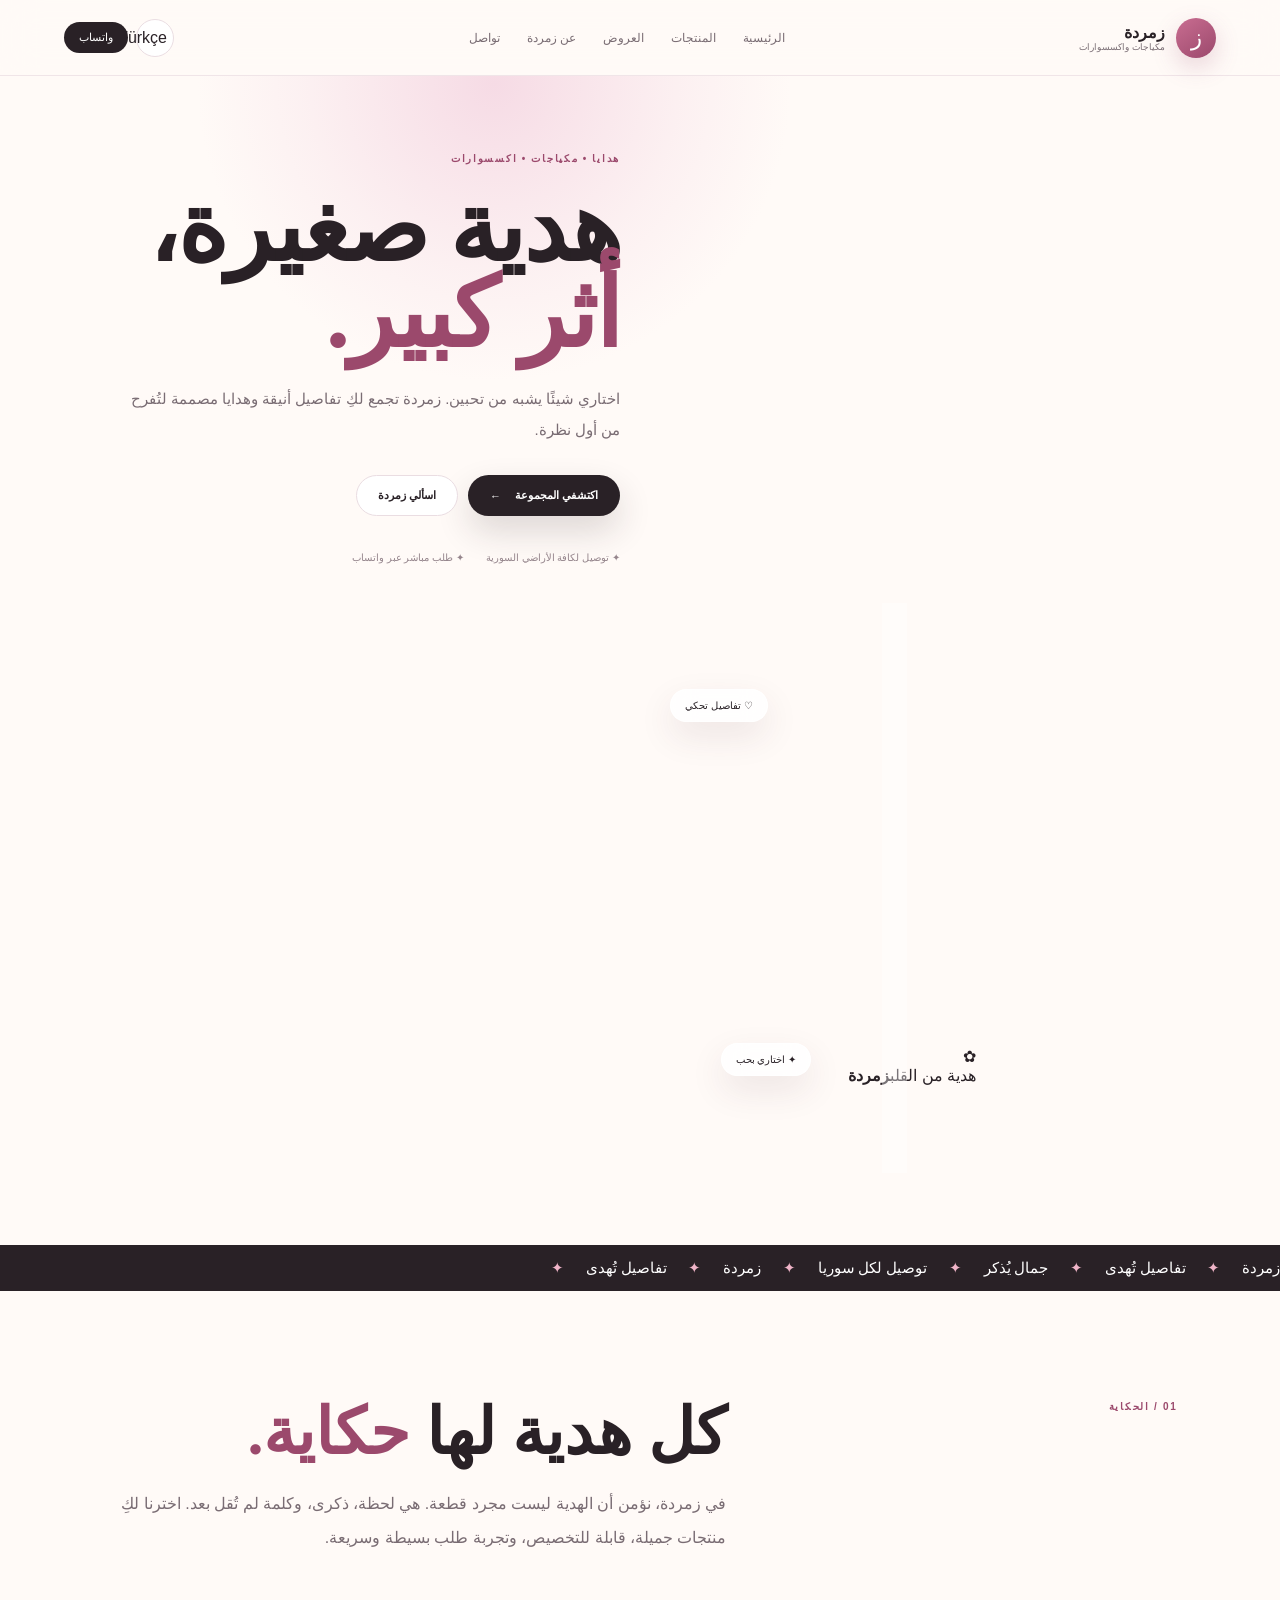
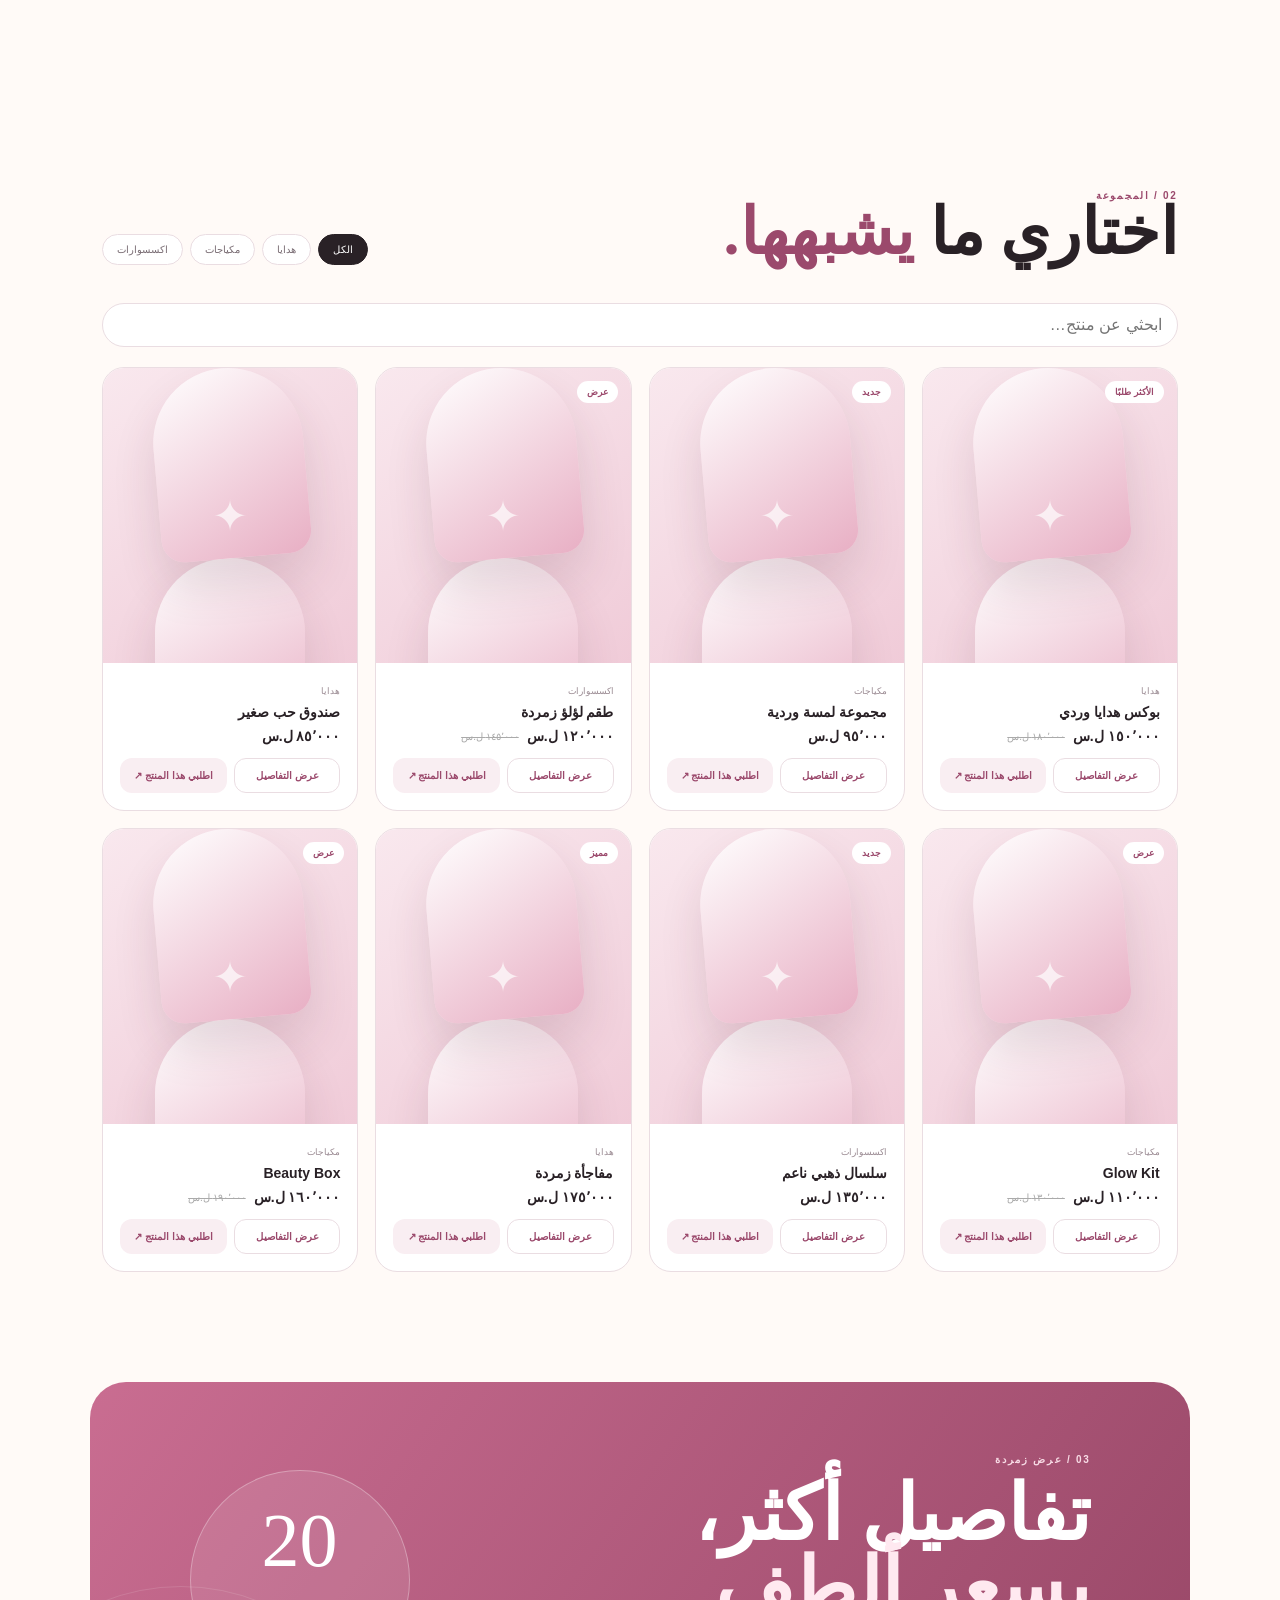
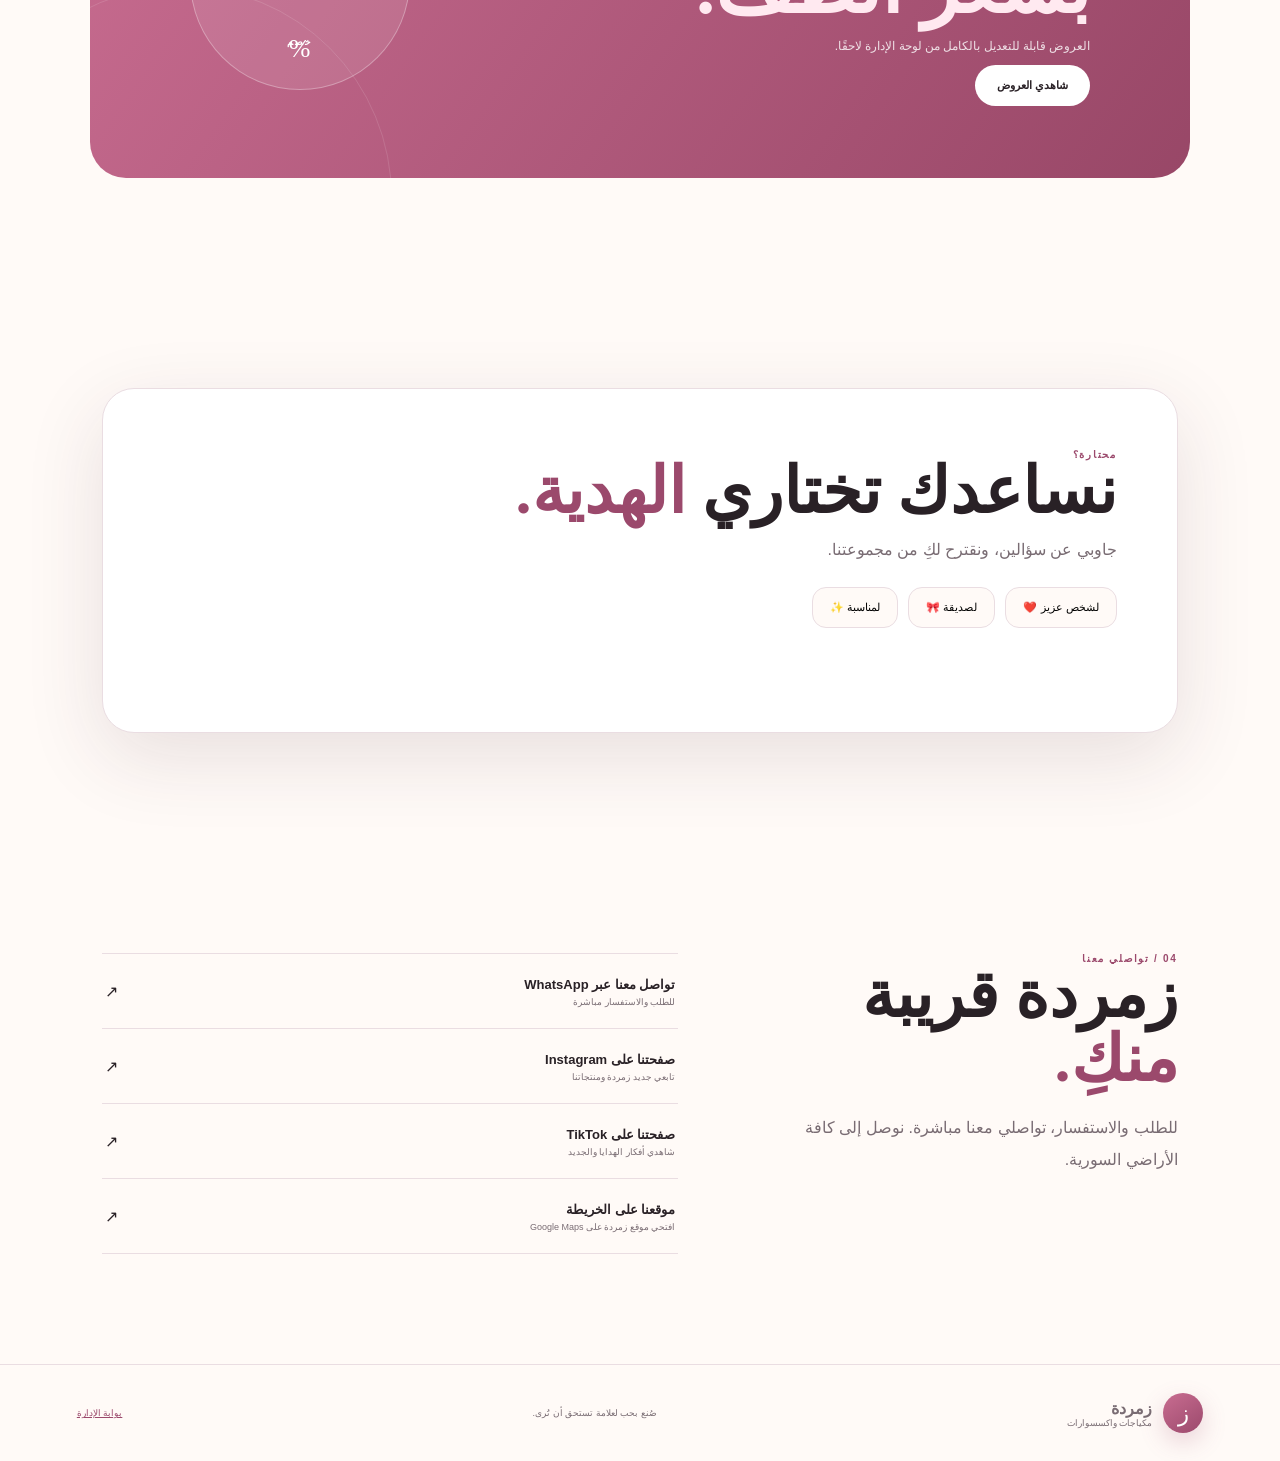
<file: index.html>
<!doctype html><html lang="ar" dir="rtl"><head><meta charset="utf-8"><meta name="viewport" content="width=device-width,initial-scale=1"><meta name="description" content="مكياجات واكسسوارات زمردة — هدايا ومكياجات وإكسسوارات مع توصيل إلى كافة الأراضي السورية"><meta name="theme-color" content="#fffaf7"><meta http-equiv="Content-Security-Policy" content="default-src 'self'; base-uri 'self'; form-action 'self'; object-src 'none'; img-src 'self' data: https:; style-src 'self' 'unsafe-inline' https://fonts.googleapis.com; font-src 'self' https://fonts.gstatic.com; script-src 'self'; connect-src 'self'; frame-ancestors 'none'"><title>مكياجات واكسسوارات زمردة</title><link href="https://fonts.googleapis.com/css2?family=Cairo:wght@400;500;600;700;800&family=Playfair+Display:wght@600;700&display=swap" rel="stylesheet"><link rel="stylesheet" href="assets/style.css"></head><body>
<div class="progress"></div><header class="nav"><a class="brand" href="#home"><span class="brand-mark">ز</span><span><b>زمردة</b><small>مكياجات واكسسوارات</small></span></a><nav><a href="#home">الرئيسية</a><a href="#products">المنتجات</a><a href="#offers">العروض</a><a href="#about">عن زمردة</a><a href="#contact">تواصل</a></nav><div class="nav-actions"><button class="lang" id="langBtn">TR</button><a class="wa-mini" href="https://wa.me/963986056357" target="_blank" rel="noopener">واتساب</a><button class="menu" id="menuBtn">☰</button></div></header>
<main id="home"><section class="hero"><div class="hero-glow"></div><div class="hero-copy reveal"><span class="eyebrow">هدايا • مكياجات • اكسسوارات</span><h1>هدية صغيرة،<br><em>أثر كبير.</em></h1><p>اختاري شيئًا يشبه من تحبين. زمردة تجمع لكِ تفاصيل أنيقة وهدايا مصممة لتُفرح من أول نظرة.</p><div class="hero-actions"><a class="btn primary" href="#products">اكتشفي المجموعة <span>←</span></a><a class="btn ghost" href="https://wa.me/963986056357" target="_blank" rel="noopener">اسألي زمردة</a></div><div class="hero-meta"><span>✦ توصيل لكافة الأراضي السورية</span><span>✦ طلب مباشر عبر واتساب</span></div></div><div class="hero-art reveal delay"><div class="orb orb1"></div><div class="orb orb2"></div><div class="gift-card"><div class="ribbon"></div><div class="fake-flower">✿</div><span>هدية من القلب</span><strong>زمردة</strong></div><div class="floating-chip chip1">♡ تفاصيل تحكي</div><div class="floating-chip chip2">✦ اختاري بحب</div></div></section>
<section class="marquee"><div>زمردة <span>✦</span> تفاصيل تُهدى <span>✦</span> جمال يُذكر <span>✦</span> توصيل لكل سوريا <span>✦</span> زمردة <span>✦</span> تفاصيل تُهدى <span>✦</span></div></section>
<section class="section intro" id="about"><div class="section-kicker">01 / الحكاية</div><div><h2>كل هدية لها <span>حكاية.</span></h2><p>في زمردة، نؤمن أن الهدية ليست مجرد قطعة. هي لحظة، ذكرى، وكلمة لم تُقل بعد. اخترنا لكِ منتجات جميلة، قابلة للتخصيص، وتجربة طلب بسيطة وسريعة.</p></div></section>
<section class="section products-section" id="products"><div class="section-head"><div><div class="section-kicker">02 / المجموعة</div><h2>اختاري ما <span>يشبهها.</span></h2></div><div class="filters" id="filters"></div></div><div class="search-wrap"><input id="search" type="search" data-i18n-placeholder="search" placeholder="ابحثي عن منتج…" aria-label="البحث عن المنتجات"></div><div class="product-grid" id="productGrid"></div></section>
<section class="offer-banner" id="offers"><div class="offer-copy"><div class="section-kicker">03 / عرض زمردة</div><h2>تفاصيل أكثر،<br><span>بسعر ألطف.</span></h2><p>العروض قابلة للتعديل بالكامل من لوحة الإدارة لاحقًا.</p><a class="btn light" href="#products">شاهدي العروض</a></div><div class="offer-orb">20<small>%</small><span>خصم</span></div></section>
<section class="section finder"><div class="finder-box"><div class="section-kicker">محتارة؟</div><h2>نساعدك تختاري <span>الهدية.</span></h2><p>جاوبي عن سؤالين، ونقترح لكِ من مجموعتنا.</p><div class="finder-row"><button data-finder="love">لشخص عزيز ❤️</button><button data-finder="friend">لصديقة 🎀</button><button data-finder="occasion">لمناسبة ✨</button></div><div id="finderResult" class="finder-result"></div></div></section>
<section class="section contact" id="contact"><div><div class="section-kicker">04 / تواصلي معنا</div><h2>زمردة قريبة <span>منكِ.</span></h2><p>للطلب والاستفسار، تواصلي معنا مباشرة. نوصل إلى كافة الأراضي السورية.</p></div><div class="contact-links"><a href="https://wa.me/963986056357" target="_blank" rel="noopener noreferrer"><div><span class="link-title">تواصل معنا عبر WhatsApp</span><span class="link-sub">للطلب والاستفسار مباشرة</span></div><span class="arrow">↗</span></a><a href="https://www.instagram.com/zumurruda.2006/" target="_blank" rel="noopener noreferrer"><div><span class="link-title">صفحتنا على Instagram</span><span class="link-sub">تابعي جديد زمردة ومنتجاتنا</span></div><span class="arrow">↗</span></a><a href="https://www.tiktok.com/@zumrda_2006" target="_blank" rel="noopener noreferrer"><div><span class="link-title">صفحتنا على TikTok</span><span class="link-sub">شاهدي أفكار الهدايا والجديد</span></div><span class="arrow">↗</span></a><a href="https://maps.app.goo.gl/abCj9zBpQTP4Ek7G8" target="_blank" rel="noopener noreferrer"><div><span class="link-title">موقعنا على الخريطة</span><span class="link-sub">افتحي موقع زمردة على Google Maps</span></div><span class="arrow">↗</span></a></div></section></main>
<footer><div class="brand"><span class="brand-mark">ز</span><span><b>زمردة</b><small>مكياجات واكسسوارات</small></span></div><span>صُنع بحب لعلامة تستحق أن تُرى.</span><a href="admin.html">بوابة الإدارة</a></footer>
<div class="toast" id="toast" role="status" aria-live="polite"></div><div class="modal" id="orderModal"><div class="modal-card"><button class="close" id="closeModal">×</button><div class="section-kicker">طلب المنتج</div><h2 id="modalTitle">—</h2><p id="modalPrice" class="modal-price">—</p><form id="orderForm"><input type="hidden" id="productId"><label>الاسم<input id="customerName" required placeholder="الاسم الكامل"></label><label>رقم الهاتف<input id="customerPhone" required inputmode="tel" placeholder="09xxxxxxxx"></label><label>المحافظة<input id="customerCity" required placeholder="مثال: إدلب"></label><label>العنوان بالتفصيل<textarea id="customerAddress" required placeholder="المنطقة، القرية، أقرب نقطة..." rows="2"></textarea></label><label>الكمية<input id="qty" type="number" min="1" value="1" required></label><label>ملاحظات إضافية<textarea id="notes" placeholder="لون، تغليف، رسالة..." rows="2"></textarea></label><button class="btn primary full" type="submit">إرسال الطلب عبر WhatsApp ↗</button><small class="privacy-note">لن يتم الدفع عبر الموقع. سيتم فتح WhatsApp لإرسال تفاصيل الطلب.</small></form></div></div>
<script src="js/app.js"></script></body></html>
</file>
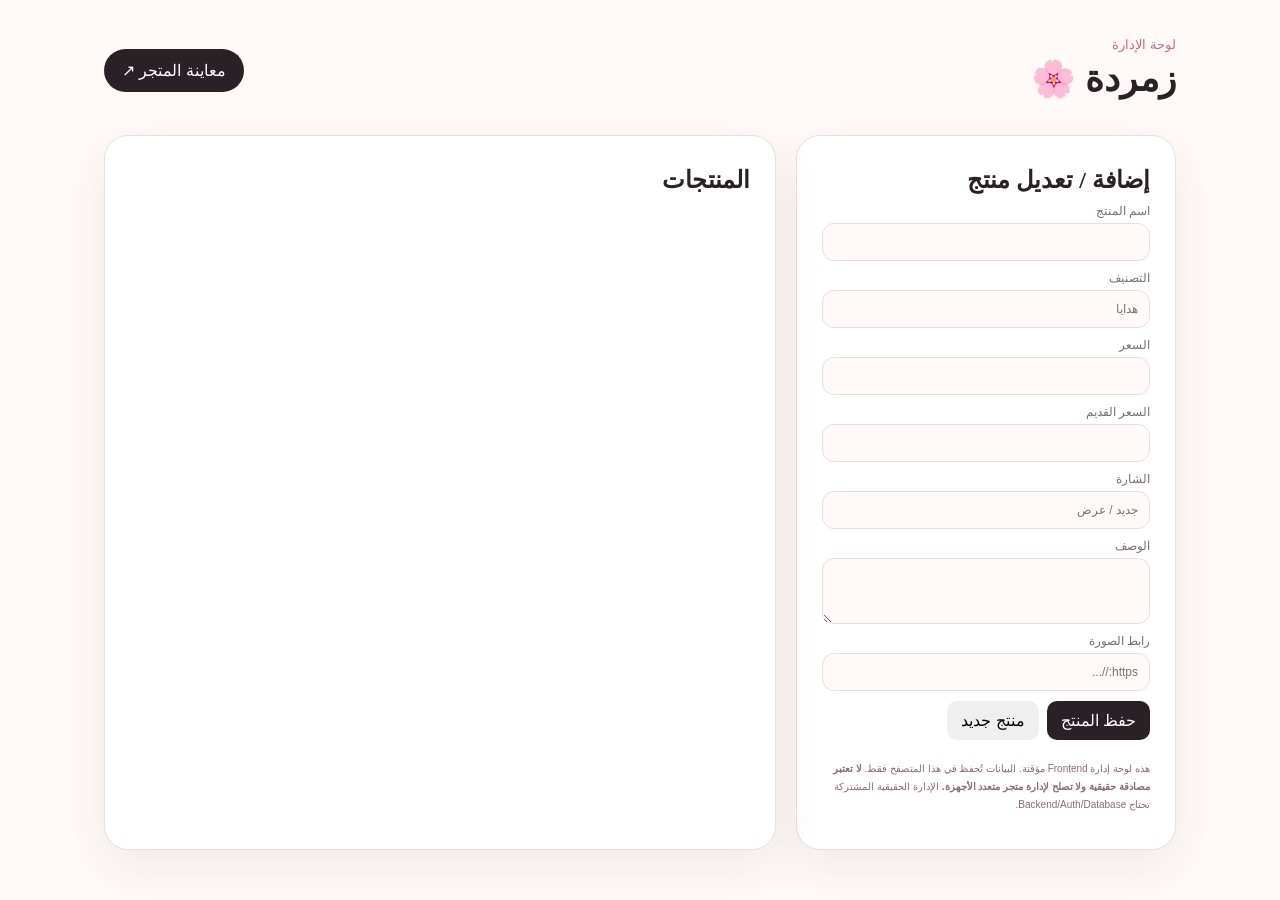
<file: admin.html>
<!doctype html><html lang="ar" dir="rtl"><head><meta charset="utf-8"><meta name="viewport" content="width=device-width,initial-scale=1"><meta name="robots" content="noindex,nofollow"><title>زمردة — لوحة الإدارة</title><link rel="stylesheet" href="assets/admin.css"></head><body><main class="admin-wrap"><header class="admin-top"><div><small>لوحة الإدارة</small><h1>زمردة 🌸</h1></div><a href="index.html">معاينة المتجر ↗</a></header><section class="admin-grid"><div class="admin-panel"><h2>إضافة / تعديل منتج</h2><form id="productForm"><input type="hidden" id="id"><label>اسم المنتج<input id="name" required></label><label>التصنيف<input id="cat" required placeholder="هدايا"></label><label>السعر<input id="price" type="number" min="0" required></label><label>السعر القديم<input id="old" type="number" min="0"></label><label>الشارة<input id="badge" placeholder="جديد / عرض"></label><label>الوصف<textarea id="desc" rows="3"></textarea></label><label>رابط الصورة<input id="image" type="url" placeholder="https://..."></label><div class="actions"><button type="submit">حفظ المنتج</button><button type="button" id="reset">منتج جديد</button></div></form><p class="warning">هذه لوحة إدارة Frontend مؤقتة. البيانات تُحفظ في هذا المتصفح فقط. <strong>لا تعتبر مصادقة حقيقية ولا تصلح لإدارة متجر متعدد الأجهزة.</strong> الإدارة الحقيقية المشتركة تحتاج Backend/Auth/Database.</p></div><div class="admin-panel"><div class="list-head"><h2>المنتجات</h2><span id="count"></span></div><div id="list"></div></div></section></main><script>
'use strict';
const key='zumurda-products';const defaults=[{id:'pink-gift-box',name:'بوكس هدايا وردي',cat:'هدايا',price:150000,old:180000,badge:'الأكثر طلبًا',desc:'بوكس أنيق قابل للتخصيص.',image:''},{id:'rose-touch',name:'مجموعة لمسة وردية',cat:'مكياجات',price:95000,old:null,badge:'جديد',desc:'مجموعة تجريبية للمظهر الناعم.',image:''},{id:'pearl-set',name:'طقم لؤلؤ زمردة',cat:'اكسسوارات',price:120000,old:145000,badge:'عرض',desc:'إكسسوار ناعم للهدايا والمناسبات.',image:''}];let ps=(()=>{try{return JSON.parse(localStorage.getItem(key))||defaults}catch{return defaults}})();const $=id=>document.getElementById(id),save=()=>localStorage.setItem(key,JSON.stringify(ps));function esc(s){return String(s??'').replace(/[&<>'"]/g,c=>({'&':'&amp;','<':'&lt;','>':'&gt;',"'":'&#39;','"':'&quot;'}[c]))}function render(){save();$('count').textContent=ps.length+' منتجات';$('list').innerHTML=ps.map(p=>`<article class="admin-product"><div><b>${esc(p.name)}</b><small>${esc(p.cat)} · ${new Intl.NumberFormat('ar-SY').format(p.price)} ل.س</small></div><div><button data-edit="${esc(p.id)}">تعديل</button><button data-delete="${esc(p.id)}">حذف</button></div></article>`).join('')}function clear(){ $('productForm').reset();$('id').value=''}$('productForm').onsubmit=e=>{e.preventDefault();const id=$('id').value||$('name').value.trim().toLowerCase().replace(/[^a-z0-900-00]+/g,'-')+'-'+Date.now();const p={id,name:$('name').value.trim(),cat:$('cat').value.trim(),price:Number($('price').value),old:Number($('old').value)||null,badge:$('badge').value.trim(),desc:$('desc').value.trim(),image:$('image').value.trim()};const i=ps.findIndex(x=>x.id===id);if(i>=0)ps[i]=p;else ps.push(p);render();clear()};$('reset').onclick=clear;document.addEventListener('click',e=>{const edit=e.target.dataset.edit,del=e.target.dataset.delete;if(edit){const p=ps.find(x=>x.id===edit);if(!p)return;Object.keys(p).forEach(k=>{if($(k))$(k).value=p[k]??''})}if(del){ps=ps.filter(x=>x.id!==del);render()}});render();
</script></body></html>
</file>
<file: assets/style.css>
@import url('https://fonts.googleapis.com/css2?family=Cairo:wght@400;500;600;700;800&family=Playfair+Display:wght@600;700&display=swap');
:root{--pink:#c96d91;--pink-deep:#9b496c;--blush:#f5dce5;--cream:#fffaf7;--paper:#fff;--ink:#292126;--muted:#796c73;--line:#eadde2;--gold:#b78b5b;--success:#2f8f68;--shadow:0 24px 80px rgba(66,32,47,.12);--radius:24px;--ease:cubic-bezier(.22,1,.36,1)}*{box-sizing:border-box}html{scroll-behavior:smooth}body{margin:0;background:var(--cream);color:var(--ink);font-family:Cairo,sans-serif;overflow-x:hidden}a,button,input,textarea{font:inherit}button{cursor:pointer}a{color:inherit}.progress{position:fixed;inset:0 0 auto auto;height:3px;background:var(--pink);z-index:1000;width:0;transform-origin:right}.nav{position:sticky;top:0;z-index:90;height:76px;padding:0 clamp(20px,5vw,72px);display:flex;align-items:center;justify-content:space-between;background:rgba(255,250,247,.82);backdrop-filter:blur(18px);border-bottom:1px solid rgba(234,221,226,.72);transition:box-shadow .3s}.nav.scrolled{box-shadow:0 10px 35px rgba(50,25,38,.08)}.brand{display:flex;align-items:center;gap:11px;text-decoration:none}.brand-mark{width:40px;height:40px;border-radius:50%;display:grid;place-items:center;background:linear-gradient(145deg,var(--pink),var(--pink-deep));color:#fff;font-family:'Playfair Display',serif;font-size:23px;box-shadow:0 9px 25px rgba(155,73,108,.22)}.brand b{display:block;font-size:16px}.brand small{display:block;color:var(--muted);font-size:9px}.nav nav{display:flex;gap:27px}.nav nav a{position:relative;text-decoration:none;color:var(--muted);font-size:12px}.nav nav a:after{content:'';position:absolute;right:0;bottom:-8px;width:0;height:1px;background:var(--pink);transition:width .35s var(--ease)}.nav nav a:hover:after,.nav nav a.active:after{width:100%}.nav nav a.active{color:var(--ink)}.nav-actions{display:flex;align-items:center;gap:8px}.lang,.menu{width:38px;height:38px;border:1px solid var(--line);background:#fff;border-radius:50%;color:var(--rose);display:grid;place-items:center}.wa-mini{background:var(--ink);color:#fff;text-decoration:none;padding:9px 15px;border-radius:999px;font-size:11px;transition:transform .25s,box-shadow .25s}.wa-mini:hover{transform:translateY(-2px);box-shadow:0 10px 25px rgba(41,33,38,.2)}.menu{display:none}.hero{min-height:calc(100vh - 76px);padding:clamp(45px,8vh,90px) clamp(24px,9vw,130px);display:grid;grid-template-columns:1fr 1fr;align-items:center;gap:40px;position:relative;overflow:hidden}.hero:before{content:'';position:absolute;width:600px;height:600px;border-radius:50%;background:radial-gradient(circle,#f6dbe5 0,rgba(246,219,229,.3) 45%,transparent 70%);right:38%;top:-25%;pointer-events:none}.hero-copy{max-width:650px;position:relative;z-index:2}.eyebrow,.section-kicker{color:var(--pink-deep);font-size:10px;letter-spacing:1.7px;font-weight:800}.hero h1{font-family:'Playfair Display',serif;font-size:clamp(58px,7.5vw,112px);line-height:.9;letter-spacing:-2px;margin:20px 0;color:var(--ink)}.hero h1 em{color:var(--pink-deep);font-style:normal}.hero p{max-width:560px;color:var(--muted);font-size:15px;line-height:2.05;margin:25px 0 30px}.hero-actions{display:flex;gap:10px;flex-wrap:wrap}.btn{display:inline-flex;align-items:center;justify-content:center;gap:14px;padding:13px 21px;border-radius:999px;text-decoration:none;font-weight:800;font-size:11px;border:1px solid transparent;transition:transform .35s var(--ease),box-shadow .35s var(--ease),background .35s}.btn.primary{background:var(--ink);color:#fff;box-shadow:0 15px 34px rgba(41,33,38,.16)}.btn.primary:hover{transform:translateY(-3px);box-shadow:0 20px 42px rgba(41,33,38,.23)}.btn.ghost{background:#fff;border-color:var(--line);color:var(--ink)}.btn.ghost:hover{transform:translateY(-3px);border-color:#d9c4cd}.btn.light{background:#fff;color:var(--ink)}.full{width:100%}.hero-meta{display:flex;gap:22px;margin-top:36px;color:#95858c;font-size:10px;flex-wrap:wrap}.hero-art{height:570px;position:relative;display:grid;place-items:center}.hero-visual{width:min(360px,65vw);height:455px;border-radius:190px 190px 30px 30px;background:linear-gradient(150deg,#fff,#f2c6d6 55%,#dfa1bb);box-shadow:var(--shadow);display:flex;align-items:center;justify-content:center;position:relative;transform:rotate(3deg);animation:float 6s ease-in-out infinite}.hero-visual:before{content:'';position:absolute;inset:16px;border:1px solid rgba(255,255,255,.75);border-radius:175px 175px 20px 20px}.hero-visual:after{content:'صورة البراند';display:grid;place-items:center;width:72%;height:62%;border:1px dashed rgba(155,73,108,.35);color:rgba(155,73,108,.65);font-size:12px;letter-spacing:1px;border-radius:18px}.ribbon{position:absolute;inset:0 auto 0 44%;width:25px;background:rgba(255,255,255,.38)}.hero-badge{position:absolute;bottom:12%;right:3%;padding:13px 17px;background:rgba(255,255,255,.88);backdrop-filter:blur(14px);border:1px solid rgba(255,255,255,.95);border-radius:16px;box-shadow:0 15px 45px rgba(80,35,55,.1);font-size:10px}.hero-badge strong{display:block;color:var(--pink-deep);font-size:13px;margin-top:3px}.floating-chip{position:absolute;background:rgba(255,255,255,.82);backdrop-filter:blur(12px);border:1px solid rgba(255,255,255,.95);padding:10px 14px;border-radius:999px;box-shadow:0 14px 35px rgba(80,35,55,.1);font-size:10px}.chip1{top:15%;left:2%}.chip2{bottom:17%;left:12%}.marquee{overflow:hidden;background:var(--ink);color:#fff;padding:14px 0;white-space:nowrap}.marquee div{width:max-content;animation:marquee 25s linear infinite;font-family:'Playfair Display',serif;font-size:15px}.marquee span{color:#efb4c8;padding:0 18px}.section{padding:110px clamp(24px,8vw,120px)}.intro{display:grid;grid-template-columns:.7fr 1.3fr;gap:9vw;align-items:start}.intro h2,.products-section h2,.contact h2,.finder h2{font-family:'Playfair Display',serif;font-size:clamp(45px,5vw,72px);line-height:1;margin:0}.intro h2 span,.products-section h2 span,.contact h2 span,.finder h2 span{color:var(--pink-deep)}.intro p{max-width:680px;color:var(--muted);line-height:2.1;margin-top:22px}.section-head{display:flex;justify-content:space-between;gap:25px;align-items:end;margin-bottom:38px}.filters{display:flex;gap:7px;flex-wrap:wrap}.filters button{border:1px solid var(--line);background:#fff;color:var(--muted);padding:9px 14px;border-radius:999px;font-size:10px;transition:.3s}.filters button.active,.filters button:hover{background:var(--ink);color:#fff;border-color:var(--ink)}.product-grid{display:grid;grid-template-columns:repeat(4,1fr);gap:17px}.product{background:#fff;border:1px solid var(--line);border-radius:22px;overflow:hidden;opacity:0;transform:translateY(34px);transition:opacity .7s var(--ease),transform .7s var(--ease),box-shadow .45s,border-color .45s}.product.visible{opacity:1;transform:translateY(0)}.product:hover{transform:translateY(-9px);box-shadow:var(--shadow);border-color:#e0cbd4}.product-img{height:295px;position:relative;display:grid;place-items:center;overflow:hidden;background:linear-gradient(145deg,#f9e8ee,#f0cbd8)}.product-img:before{content:'';width:150px;height:190px;border-radius:75px 75px 23px 23px;background:linear-gradient(150deg,#fff,#e8afc4);box-shadow:0 25px 45px rgba(85,35,60,.14);transform:rotate(-5deg);transition:transform .65s var(--ease)}.product:hover .product-img:before{transform:rotate(2deg) scale(1.08)}.product-img:after{content:'✦';position:absolute;font-size:43px;color:#fff;opacity:.7}.badge{position:absolute;top:13px;right:13px;background:#fff;color:var(--pink-deep);padding:6px 10px;border-radius:999px;font-size:9px;font-weight:800;z-index:2}.product-info{padding:17px}.product-info small{color:#9a8a92;font-size:9px}.product-info h3{margin:6px 0;font-size:14px}.price{display:flex;align-items:center;gap:8px;margin:8px 0 14px}.price b{font-size:14px}.old{text-decoration:line-through;color:#aaa;font-size:10px}.order-btn{width:100%;padding:11px;border-radius:12px;background:#f9eef2;border:0;color:var(--pink-deep);font-family:inherit;font-weight:800;font-size:10px;transition:.3s}.order-btn:hover{background:var(--pink-deep);color:#fff;transform:translateY(-2px)}.offer-banner{margin:0 clamp(18px,7vw,100px) 100px;border-radius:36px;padding:72px clamp(28px,8%,100px);background:linear-gradient(125deg,#c96d91,#984767);color:#fff;display:flex;align-items:center;justify-content:space-between;gap:40px;overflow:hidden;position:relative}.offer-banner:before{content:'';position:absolute;width:420px;height:420px;border-radius:50%;border:1px solid rgba(255,255,255,.12);left:-120px;bottom:-230px}.offer-banner .section-kicker{color:#f8dce6}.offer-banner h2{font-family:'Playfair Display',serif;font-size:clamp(48px,6vw,78px);line-height:.95;margin:14px 0}.offer-banner h2 span{color:#ffe9f0}.offer-banner p{opacity:.82;font-size:12px}.offer-orb{flex:0 0 auto;width:220px;height:220px;border-radius:50%;background:rgba(255,255,255,.1);border:1px solid rgba(255,255,255,.3);display:grid;place-items:center;font-family:'Playfair Display',serif;font-size:76px;position:relative}.offer-orb small{font-size:26px}.offer-orb span{position:absolute;bottom:42px;font:800 9px Cairo;letter-spacing:2px}.finder-box{background:#fff;border:1px solid var(--line);border-radius:32px;padding:60px;box-shadow:var(--shadow)}.finder-box>p{color:var(--muted)}.finder-row{display:flex;gap:10px;margin-top:28px;flex-wrap:wrap}.finder-row button{padding:13px 17px;border:1px solid var(--line);background:var(--cream);border-radius:14px;font-family:inherit;font-size:11px;transition:.3s}.finder-row button:hover{border-color:var(--pink);transform:translateY(-2px)}.finder-result{margin-top:20px;color:var(--pink-deep);font-size:12px;min-height:24px}.contact{display:grid;grid-template-columns:.8fr 1.2fr;gap:9vw}.contact>div:first-child p{color:var(--muted);line-height:2;margin-top:20px}.contact-links{border-top:1px solid var(--line)}.contact-links a{display:flex;align-items:center;justify-content:space-between;gap:20px;padding:21px 3px;border-bottom:1px solid var(--line);text-decoration:none;transition:padding .35s var(--ease),color .35s}.contact-links a:hover{padding-inline:13px;color:var(--pink-deep)}.contact-links .link-title{font-size:13px;font-weight:800}.contact-links .link-sub{display:block;color:var(--muted);font-size:9px;font-weight:400;margin-top:4px}.contact-links .arrow{font-size:16px}.modal{position:fixed;inset:0;background:rgba(32,23,28,.56);backdrop-filter:blur(11px);z-index:200;display:none;align-items:center;justify-content:center;padding:18px}.modal.open{display:flex;animation:modalIn .3s var(--ease)}.modal-card{background:var(--cream);border-radius:28px;width:min(560px,100%);max-height:92vh;overflow:auto;padding:32px;position:relative;box-shadow:0 35px 110px rgba(20,10,15,.35)}.close{position:absolute;top:14px;left:14px;border:0;background:#fff;border-radius:50%;width:36px;height:36px;font-size:22px}.modal-card h2{font-family:'Playfair Display',serif;font-size:35px;margin:7px 0}.modal-price{color:var(--pink-deep);font-weight:800}.modal-card form{display:grid;gap:12px}.modal-card label{font-size:10px;color:var(--muted);display:grid;gap:5px}.modal-card input,.modal-card textarea{width:100%;padding:11px 12px;border:1px solid var(--line);border-radius:12px;background:#fff;font:inherit;font-size:11px;outline:none;transition:border .25s,box-shadow .25s}.modal-card input:focus,.modal-card textarea:focus{border-color:var(--pink);box-shadow:0 0 0 3px rgba(201,109,145,.12)}.privacy-note{color:#9a8b91;text-align:center;font-size:9px}.toast{position:fixed;bottom:24px;left:50%;transform:translate(-50%,20px);opacity:0;z-index:300;background:var(--ink);color:#fff;padding:11px 16px;border-radius:999px;font-size:10px;pointer-events:none;transition:.35s var(--ease)}.toast.show{opacity:1;transform:translate(-50%,0)}footer{padding:28px clamp(24px,6vw,90px);border-top:1px solid var(--line);display:flex;align-items:center;justify-content:space-between;gap:20px;color:var(--muted);font-size:9px}footer>a{color:var(--pink-deep)}.reveal{opacity:0;transform:translateY(25px)}.reveal.visible{opacity:1;transform:none;transition:opacity .8s var(--ease),transform .8s var(--ease)}@keyframes float{50%{transform:rotate(-1deg) translateY(-12px)}}@keyframes marquee{to{transform:translateX(50%)}}@keyframes modalIn{from{opacity:0;transform:scale(.98)}to{opacity:1;transform:scale(1)}}@media(max-width:1000px){.nav nav{display:none}.menu{display:grid}.wa-mini{display:none}.hero{grid-template-columns:1fr;padding-top:55px}.hero-art{height:470px;order:-1}.product-grid{grid-template-columns:repeat(2,1fr)}.intro,.contact{grid-template-columns:1fr;gap:30px}.section{padding:85px 6vw}.offer-banner{margin-inline:4vw;padding:55px 7%}}@media(max-width:620px){.nav{height:70px;padding:0 5vw}.brand b{font-size:14px}.brand small{font-size:8px}.hero{padding:30px 6vw 65px}.hero-art{height:360px}.hero-visual{width:230px;height:300px}.floating-chip{font-size:8px}.hero h1{font-size:56px;letter-spacing:-1px}.hero p{font-size:13px}.hero-meta{display:grid;gap:7px}.product-grid{grid-template-columns:1fr 1fr;gap:9px}.product-img{height:205px}.product-info{padding:12px}.product-info h3{font-size:11px}.offer-banner{display:block}.offer-orb{width:150px;height:150px;font-size:53px;margin:30px auto 0}.finder-box{padding:34px 21px}.finder h2{font-size:42px}.section-head{display:block}.filters{margin-top:22px}.contact-links a{padding:18px 0}footer{display:grid}.modal-card{padding:28px 20px}.hero-actions .btn{flex:1}.marquee div{font-size:13px}}@media(prefers-reduced-motion:reduce){*,*:before,*:after{scroll-behavior:auto!important;animation:none!important;transition:none!important}.reveal{opacity:1!important;transform:none!important}.product{opacity:1!important;transform:none!important}}
.search-wrap{display:flex;gap:10px;align-items:center;margin-bottom:20px}.search-wrap input{flex:1;min-width:180px;padding:12px 15px;border:1px solid var(--line);border-radius:999px;background:#fff;outline:none}.product-actions{display:grid;grid-template-columns:1fr 1fr;gap:7px}.order-btn.secondary{display:flex;align-items:center;justify-content:center;text-decoration:none;background:#fff;border:1px solid var(--line)}.demo-product-art{width:150px;height:190px;border-radius:75px 75px 23px 23px;background:linear-gradient(150deg,#fff,#e8afc4);box-shadow:0 25px 45px rgba(85,35,60,.14);display:flex;align-items:flex-end;justify-content:center;padding-bottom:22px;color:#9b496c;font-family:'Playfair Display',serif}.product-img img{width:100%;height:100%;object-fit:cover;transition:transform .65s var(--ease)}.product:hover .product-img img{transform:scale(1.06)}.empty-state{grid-column:1/-1;text-align:center;color:var(--muted);padding:60px}.back-link{display:inline-flex;margin-bottom:35px;color:var(--pink-deep);text-decoration:none;font-weight:800}.detail-grid{display:grid;grid-template-columns:1fr 1fr;gap:7vw;align-items:center}.detail-visual{min-height:560px;border-radius:34px;background:linear-gradient(145deg,#f9e8ee,#efcbd8);display:grid;place-items:center;overflow:hidden}.detail-visual .demo-product-art{transform:scale(1.35)}.detail-visual img{width:100%;height:560px;object-fit:cover}.detail-copy h1{font-family:'Playfair Display',serif;font-size:clamp(50px,6vw,88px);line-height:.95;margin:15px 0}.detail-copy p{color:var(--muted);line-height:2;font-size:14px;max-width:560px}.detail-price{font-size:24px;font-weight:800;color:var(--pink-deep);margin:28px 0}.detail-price del{font-size:13px;color:#aaa;margin-inline-start:8px}.detail-note{margin-top:25px;color:var(--muted);font-size:11px}.nav.menu-open nav{display:flex}.nav.menu-open{box-shadow:0 15px 50px rgba(50,25,38,.12)}
@media(max-width:620px){.search-wrap{margin-top:18px}.product-actions{grid-template-columns:1fr}.detail-grid{grid-template-columns:1fr}.detail-visual{min-height:390px}.detail-visual img{height:390px}.detail-copy h1{font-size:50px}.nav.menu-open nav{position:absolute;top:70px;right:0;left:0;background:var(--cream);padding:18px 6vw;display:grid;gap:16px;border-bottom:1px solid var(--line)}}
</file>
<file: assets/admin.css>
:root{--ink:#2d2428;--muted:#806f77;--pink:#c9688f;--bg:#f9f5f6;--white:#fff;--line:#eadfe3}*{box-sizing:border-box}body{margin:0;background:var(--bg);color:var(--ink);font-family:Cairo,Arial,sans-serif}.hidden{display:none!important}.login{min-height:100vh;display:grid;place-items:center;padding:20px;background:radial-gradient(circle at 50% 10%,#f7d9e4,transparent 45%)}.login-card{width:min(420px,100%);background:white;border:1px solid var(--line);padding:42px;border-radius:28px;box-shadow:0 30px 80px #6b3b4d18;text-align:center}.mark{width:54px;height:54px;border-radius:50%;background:var(--pink);color:white;display:grid;place-items:center;margin:auto;font-size:28px}.login-card h1{font-family:Georgia,serif}.login-card p,.login-card small{color:var(--muted);font-size:11px;line-height:1.8}.login-card input{width:100%;padding:13px;margin:6px 0;border:1px solid var(--line);border-radius:12px;font:inherit}.login-card button,.panel-head button{border:0;background:var(--ink);color:white;border-radius:12px;padding:13px 18px;font:inherit;cursor:pointer;width:100%;margin-top:8px}.app{display:flex;min-height:100vh}aside{width:240px;background:var(--ink);color:white;padding:30px 18px;display:flex;flex-direction:column;gap:8px}.brand{display:flex;align-items:center;gap:10px;font-size:20px;margin:0 10px 35px}.brand span{width:38px;height:38px;border-radius:50%;display:grid;place-items:center;background:var(--pink)}aside a,aside button{color:#cdbfc5;text-decoration:none;padding:12px 15px;border-radius:10px;border:0;background:transparent;text-align:right;font:inherit;cursor:pointer}aside a.active,aside a:hover{background:#ffffff12;color:white}aside button{margin-top:auto}main{flex:1;padding:45px 5vw;max-width:1500px}header{display:flex;justify-content:space-between;align-items:end;margin-bottom:30px}header small{color:var(--pink)}h1,h2{margin:5px 0;font-family:Georgia,serif}.preview{background:white;border:1px solid var(--line);padding:11px 17px;border-radius:99px}.stats{display:grid;grid-template-columns:repeat(3,1fr);gap:16px;margin-bottom:25px}.stats div,.panel,.security{background:white;border:1px solid var(--line);border-radius:20px;padding:22px}.stats span,.stats small{display:block;color:var(--muted);font-size:11px}.stats b{font-size:32px}.panel-head{display:flex;justify-content:space-between;align-items:center;margin-bottom:20px}.panel-head button{width:auto}.panel-head p{color:var(--muted);font-size:11px}.tr{display:grid;grid-template-columns:2fr 1fr 1fr .7fr .5fr;gap:10px;padding:15px;border-top:1px solid var(--line);align-items:center;font-size:12px}.th{color:var(--muted);font-size:10px}.pill{color:#28714d;background:#e8f6ee;padding:5px 10px;border-radius:99px;width:max-content}.tr button{border:0;background:transparent;color:var(--pink);cursor:pointer}.security{margin-top:18px;display:flex;gap:20px;align-items:center;font-size:11px}.security span{color:var(--muted)}@media(max-width:800px){aside{width:70px}aside .brand b,aside a,aside button{font-size:0}aside a:before{content:'•';font-size:20px}.stats{grid-template-columns:1fr}.tr{grid-template-columns:1fr 1fr}.tr span:nth-child(n+3),.tr b,.tr button{display:none}main{padding:30px 18px}.security{display:block}}
body{margin:0;background:#fffaf7;color:#292126;font-family:Cairo,sans-serif}.admin-wrap{max-width:1200px;margin:auto;padding:35px 5vw}.admin-top{display:flex;justify-content:space-between;align-items:center;margin-bottom:30px}.admin-top h1{margin:5px 0;font-size:36px}.admin-top a{background:#292126;color:#fff;text-decoration:none;padding:12px 18px;border-radius:999px}.admin-grid{display:grid;grid-template-columns:380px 1fr;gap:20px}.admin-panel{background:#fff;border:1px solid #eadde2;border-radius:24px;padding:25px;box-shadow:0 18px 50px rgba(66,32,47,.08)}label{display:grid;gap:5px;font-size:12px;color:#796c73;margin:10px 0}input,textarea{padding:11px;border:1px solid #eadde2;border-radius:12px;font:inherit;background:#fffaf7}button{border:0;border-radius:10px;padding:10px 14px;cursor:pointer;font:inherit}.actions{display:flex;gap:8px}.actions button:first-child{background:#292126;color:#fff}.warning{font-size:10px;color:#8b6c75;line-height:1.8;margin-top:20px}.list-head{display:flex;justify-content:space-between}.admin-product{display:flex;justify-content:space-between;gap:12px;padding:15px 0;border-bottom:1px solid #eadde2}.admin-product small{display:block;color:#796c73;margin-top:4px}.admin-product button{margin-inline-start:5px;background:#f5dce5;color:#9b496c}@media(max-width:800px){.admin-grid{grid-template-columns:1fr}.admin-top{align-items:flex-start;gap:15px}}
</file>
